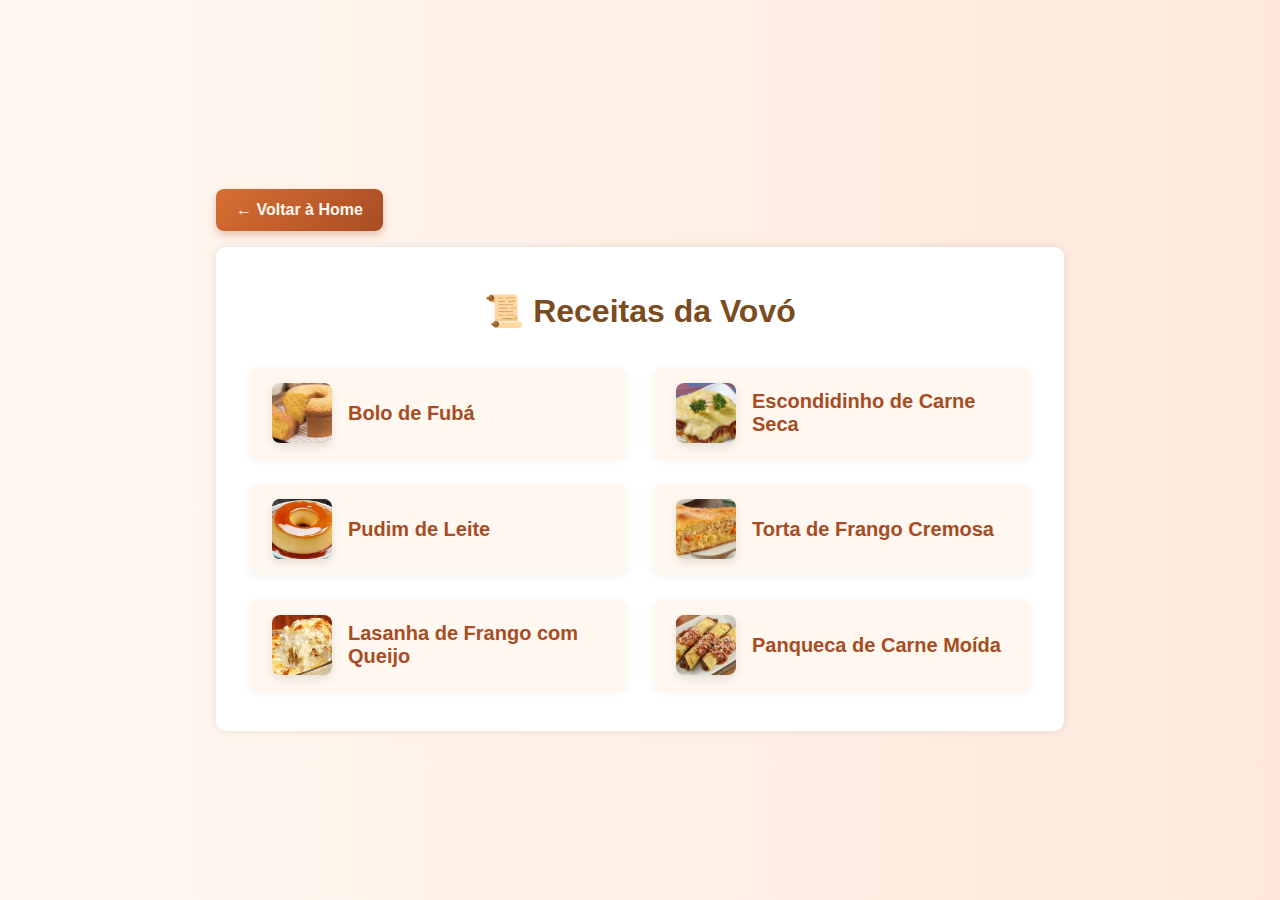
<file: receitas.html>
<!DOCTYPE html>
<html lang="pt-BR">

<head>
    <meta charset="UTF-8" />
    <meta name="viewport" content="width=device-width, initial-scale=1.0" />
    <title>Receitas da Vovó</title>
    <link rel="stylesheet" href="styles/base.css" />
    <link rel="stylesheet" href="styles/receitas.css" />
</head>

<body>

    <main class="container">

        <a href="index.html" class="botao botao-voltar">← Voltar à Home</a>

        <div class="conteudo conteudo-lista-receitas">
            <h1>📜 Receitas da Vovó</h1>
            <ul class="lista-receitas">
                <li>
                    <a href="receita.html?id=1">
                        <img src="./img/bolofuba.jpg" alt="Bolo de Fubá" class="img-receita" />
                        Bolo de Fubá
                    </a>
                </li>
                <li>
                    <a href="receita.html?id=2">
                        <img src="./img/escondidinho.jpg" alt="Escondidinho de Carne Seca" class="img-receita" />
                        Escondidinho de Carne Seca
                    </a>
                </li>
                <li>
                    <a href="receita.html?id=3">
                        <img src="./img/pudim.jpg" alt="Pudim de Leite" class="img-receita" />
                        Pudim de Leite
                    </a>
                </li>
                <li>
                    <a href="receita.html?id=4">
                        <img src="./img/torta.jpg" alt="Sopa de Legumes" class="img-receita" />
                        Torta de Frango Cremosa
                    </a>
                </li>
                <li>
                    <a href="receita.html?id=5">
                        <img src="./img/lasanha.jpg" alt="Lasanha de frango com queijo" class="img-receita" />
                        Lasanha de Frango com Queijo
                    </a>
                </li>
                <li>
                    <a href="receita.html?id=6">
                        <img src="./img/panqueca.jpg" alt="Panqueca de Carne Moída" class="img-receita" />
                        Panqueca de Carne Moída
                    </a>
                </li>
            </ul>
        </div>
    </main>
</body>

</html>
</file>
<file: styles/base.css>
*,
*::before,
*::after {
    box-sizing: border-box;
}

body {
    font-family: 'Segoe UI', Tahoma, Geneva, Verdana, sans-serif;
    background: linear-gradient(to right, #fff8f0, #ffe9dc);
    margin: 0;
    padding: 0;
    color: #4b2e2e;
    box-sizing: border-box;
}

.container {
    
    width: 100vw;
    min-height: 100vh;
    display: flex;
    flex-direction: column;
    justify-content: center;
    align-items: center;
    padding: 2rem 1rem;
    animation: fadeIn 1s ease-in-out;
    max-width: 55rem;
    margin: 0 auto;
}

@keyframes fadeIn {
    from {
        opacity: 0;
        transform: translateY(10px);
    }

    to {
        opacity: 1;
        transform: translateY(0);
    }
}

.conteudo {

    background: #fff;
    border-radius: 10px;
    box-shadow: 0 0 8px rgba(0, 0, 0, 0.1);




}


h1,
h2 {
    color: #7a4c1e;
    text-align: center;
}

p {
    font-size: 1.1rem;
    margin-bottom: 1rem;
}

.botao {
    display: inline-block;

    margin-top: 20px;
    padding: 12px 20px;
    background-color: #f3a847;
    color: white;
    text-decoration: none;
    border-radius: 8px;
    font-weight: bold;
    box-shadow: 0 4px 10px rgba(0, 0, 0, 0.15);
    transition: background 0.3s ease, transform 0.2s ease;
}

.botao:hover {
    background-color: #e6953c;
    transform: scale(1.05);
}

.botao-voltar {
    margin-right: auto;
    margin-bottom: 1rem;
    padding: 12px 20px;
    background: linear-gradient(135deg, #d86f33, #a84c24);
    color: #fff8f0;
    font-weight: bold;
    text-decoration: none;
    border-radius: 8px;
    border: none;
    transition: all 0.3s ease;
    box-shadow: 0 4px 8px rgba(168, 76, 36, 0.3);
}

.botao-voltar:hover {
    background: linear-gradient(135deg, #e27d3d, #b9542d);
    transform: scale(1.05);
    box-shadow: 0 6px 12px rgba(168, 76, 36, 0.4);
}




/* Responsividade TABLET E MOBILE */

/* Responsivo para tablet */
@media (max-width: 768px) {
     .container {
        max-width: 100%;
        padding: 1rem 1.5rem;

    }
    .conteudo {
        padding: 1rem 2rem;
    }

    h1 {
        font-size: 1.8rem;
        text-align: center;
    }

    .botao {
        font-size: 1rem;
        padding: 8px 12px;
    }

}




/* Responsivo para celular */
@media (max-width: 480px) {

    .container {
        max-width: 100%;
        padding: 1rem 0.5rem;

    }

    .conteudo {
        padding: 1rem;

    }

    img {
        max-width: 100%;
    }

    h1 {
        font-size: 1.5rem;
    }

    p {
        font-size: 1rem;
        text-align: center;
    }



    .botao {
        font-size: 0.75rem;
        padding: 8px 10px;
    }




}
</file>
<file: styles/receitas.css>
/*  PÁGINA 2- LISTA DE RECEITAS */
/* receitas.html */

.conteudo-lista-receitas {
    display: flex;
    flex-direction: column;
    width: 100%;
    padding: 1.5rem 2rem;
}

.lista-receitas {
    list-style: none;
    padding: 0;
    display: grid;
    grid-template-columns: repeat(auto-fill, minmax(280px, 1fr));
    gap: 1.5rem;


}

.lista-receitas li {
    background-color: #fff8f0;
    border-radius: 12px;
    overflow: hidden;
    box-shadow: 0 2px 8px rgba(0, 0, 0, 0.05);
    transition: transform 0.2s ease;
}



.lista-receitas li:hover {
    transform: scale(1.08);
}

.lista-receitas a {
    display: flex;
    align-items: center;
    gap: 1rem;
    padding: 1rem 1.5rem;
    text-decoration: none;
    color: #a84c24;
    font-weight: bold;
    font-size: 1.25rem;
    transition: color 0.2s ease;
}

.lista-receitas a:hover {
    color: #70331b;

}

.img-receita {
    width: 60px;
    height: 60px;
    object-fit: cover;
    border-radius: 8px;
    box-shadow: 0 4px 10px rgba(0, 0, 0, 0.1);
}



/* RESPONSIVIDADE  */

@media (max-width:768px) {
    .lista-receitas a {
        gap: .9rem;
        padding: 1rem 1rem;

        font-size: 1rem;
    }
}


@media (max-width: 480px) {

    .conteudo-lista-receitas {

        padding: 1rem 1.5rem;
    }

    .lista-receitas a {


        gap: 1rem;
        padding: 1rem 1.25rem;
        font-size: .85rem;

    }

}
</file>
